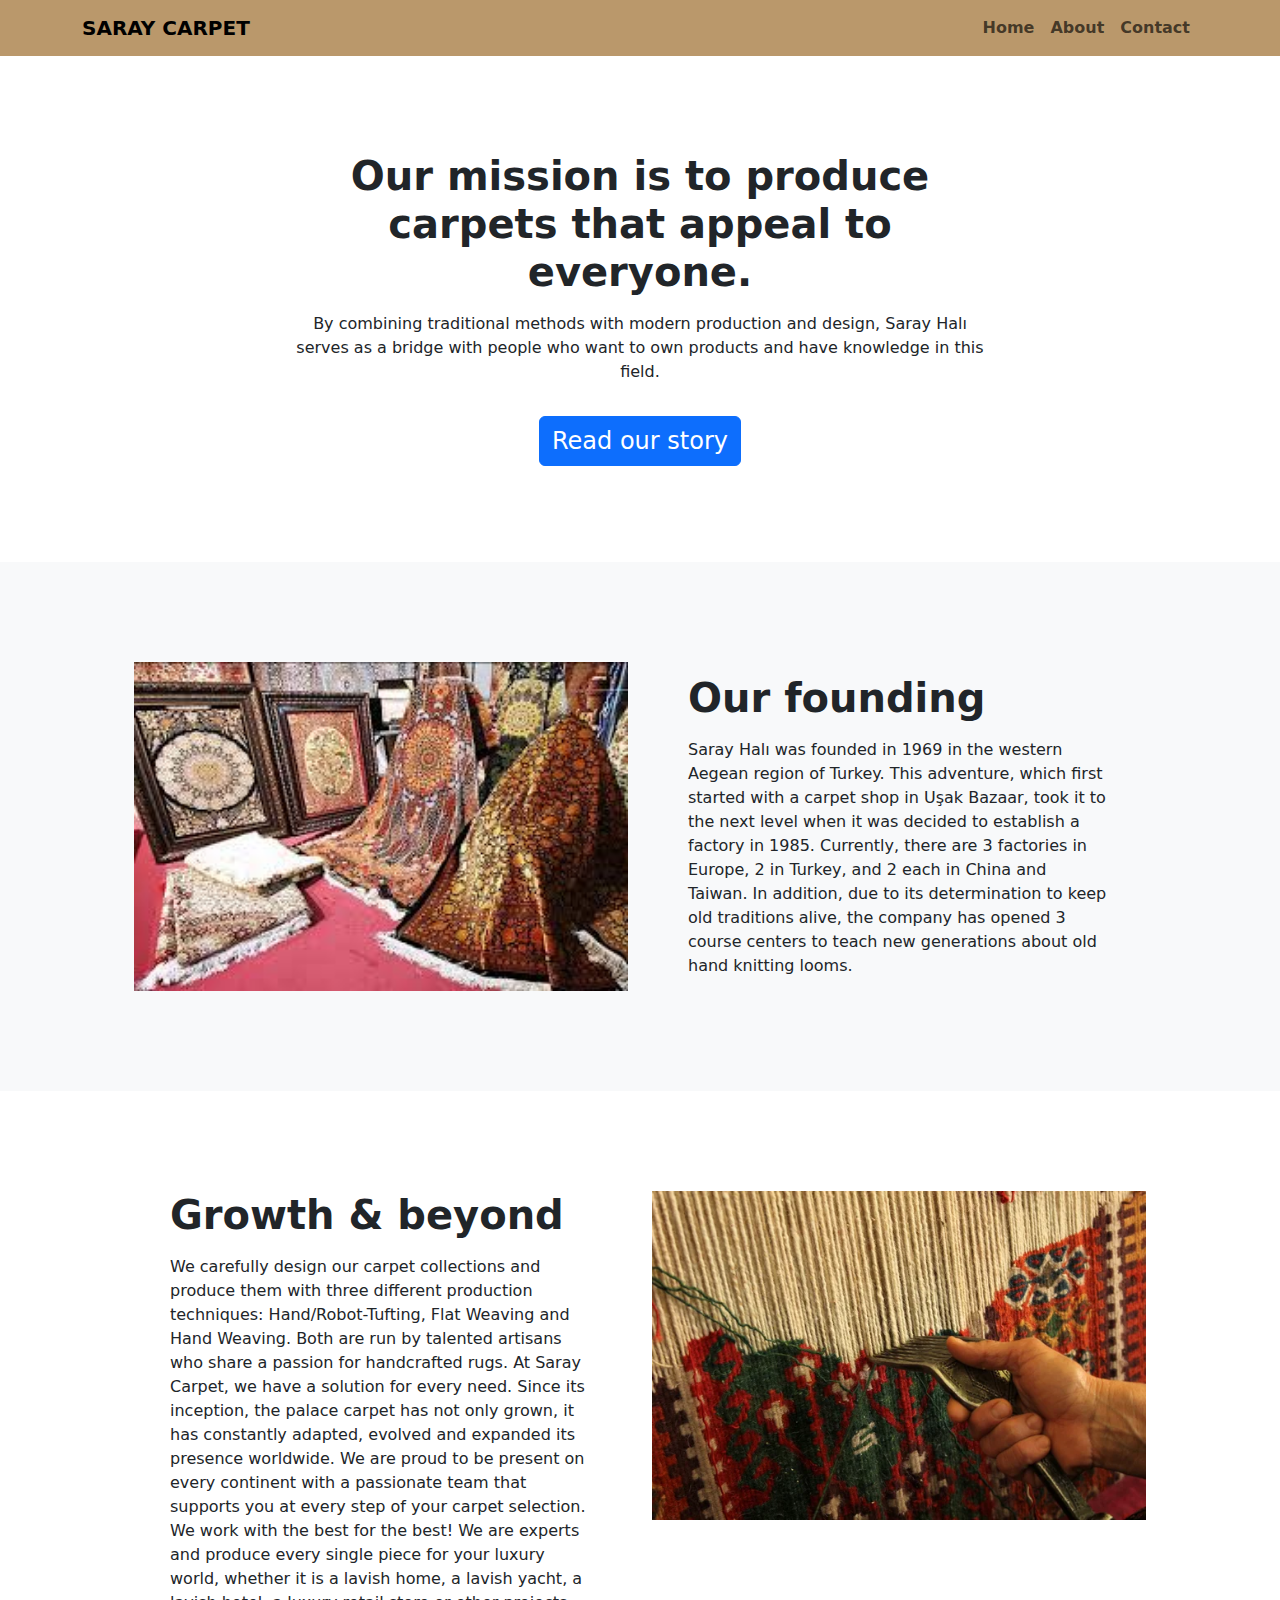
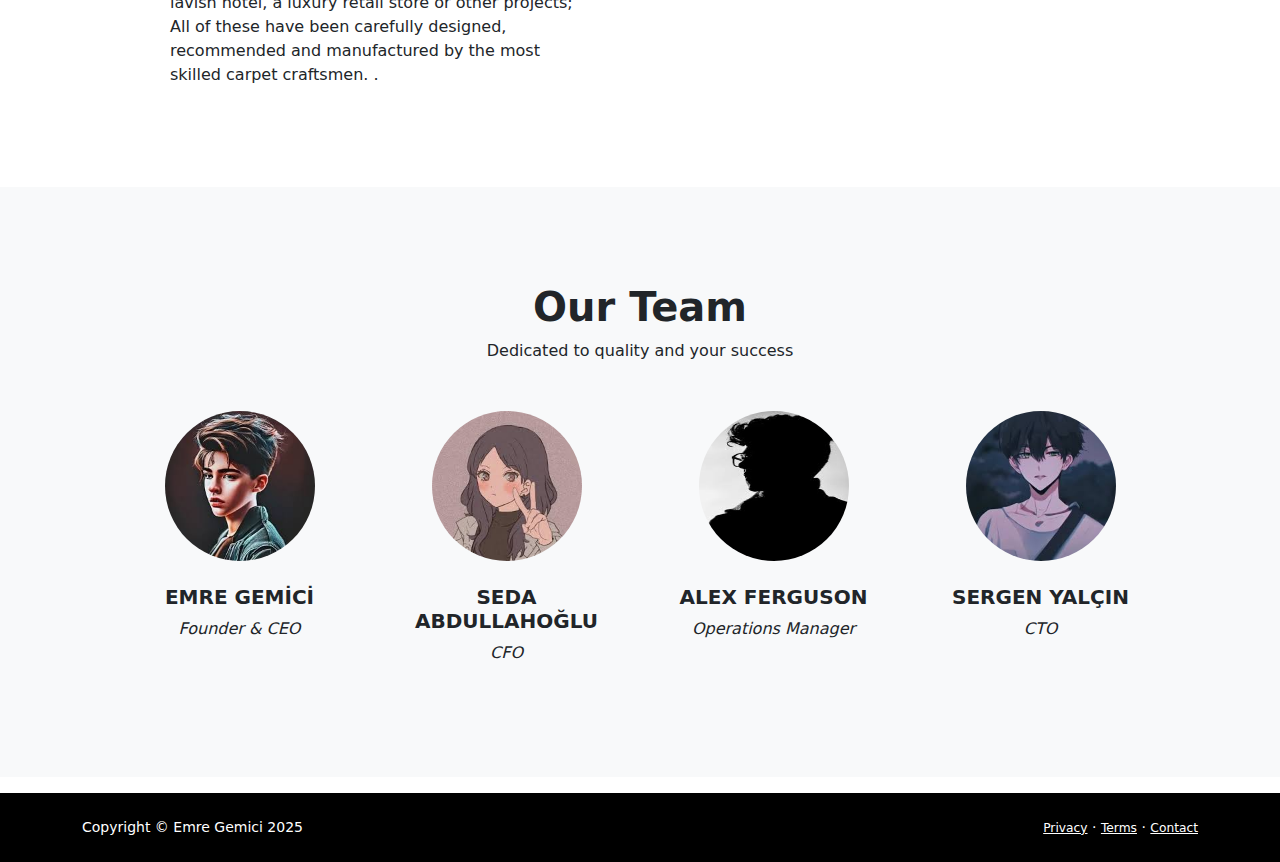
<file: about/index.html>
<!DOCTYPE html>
<html lang="tr">

<head>
    <meta charset="UTF-8">
    <meta name="viewport" content="width=device-width, initial-scale=1.0">
    <link rel="stylesheet" href="/about/aboutstyle.css">
    <link href="https://cdn.jsdelivr.net/npm/bootstrap@5.3.3/dist/css/bootstrap.min.css" rel="stylesheet"
        integrity="sha384-QWTKZyjpPEjISv5WaRU9OFeRpok6YctnYmDr5pNlyT2bRjXh0JMhjY6hW+ALEwIH" crossorigin="anonymous">
    <link rel="stylesheet" href="https://cdn.jsdelivr.net/npm/bootstrap-icons@1.11.3/font/bootstrap-icons.min.css">
    <title>About</title>

</head>

<body>
    <!-- Navbar about-->
        <nav class="navbar navbar-expand-lg navbarabout-bg">
            <div class="container">
                <a class="navbar-brand fw-bolder" href="#">SARAY CARPET</a>
                <button class="navbar-toggler" type="button" data-bs-toggle="collapse" data-bs-target="#navbarNav"
                    aria-controls="navbarNav" aria-expanded="false" aria-label="Toggle navigation">
                    <span class="navbar-toggler-icon"></span>
                </button>
                <div class="collapse navbar-collapse " id="navbarNav">
                    <ul class="navbar-nav ms-auto">
                        <li class="nav-item">
                            <a class="nav-link fw-bolder " href="/home/index.html" target="_blank">Home</a>
                        </li>
                        <li class="nav-item">
                            <a class="nav-link fw-bolder" href="#">About</a>
                        </li>
                        <li class="nav-item">
                            <a class="nav-link fw-bolder" href="/contact/index.html" target="_blank">Contact</a>
                        </li>

                    </ul>
                </div>
            </div>
        </nav>
    <!-- About header -->
    <header class="py-5">
        <div class="container px-5">
            <div class="row justify-content-center">
                <div class="col-lg-8 col-xxl-6">
                    <div class="text-center my-5">
                        <h1 class="fw-bolder mb-3">Our mission is to produce carpets that appeal to everyone.</h1>
                        <p class="fw-normal">By combining traditional methods with modern production and design, Saray
                            Halı serves as a bridge with people who want to own products and have knowledge in this
                            field.</p>
                        <a class="btn btn-primary fs-4 mt-3" href="#read-story">Read our story</a>
                    </div>
                </div>
            </div>
        </div>

    </header>
    <!--our founding-->
    <div class="py-5 bg-light" id="read-story">
        <div class="container px-5">
            <div class="row m-1">
                <div class="col-lg-6 col-xxl-6">
                    <div class="text-center my-5">
                        <img src="/about/img/ourfounding.jpg" class="img-fluid" width="600" height="400">
                    </div>
                </div>

                <div class="col-lg-6 col-xxl-6 px-5 align-content-center">
                    <div class="my-5 justify-content-start">
                        <h1 class="fw-bolder mb-3">Our founding</h1>
                        <p class="fw-normal">Saray Halı was founded in 1969 in the western Aegean region of Turkey. This
                            adventure, which first started with a carpet shop in Uşak Bazaar, took it to the next level
                            when it was decided to establish a factory in 1985. Currently, there are 3 factories in
                            Europe, 2 in Turkey, and 2 each in China and Taiwan. In addition, due to its determination
                            to keep old traditions alive, the company has opened 3 course centers to teach new
                            generations about old hand knitting looms.</p>

                    </div>
                </div>

            </div>
        </div>

    </div>
    <!-- Growth & beyond-->
    <div class="py-5">
        <div class="container px-5">
            <div class="row m-1">
                <div class="col-lg-6 col-xxl-6 px-5 align-content-center">
                    <div class="my-5 justify-content-start">
                        <h1 class="fw-bolder mb-3">Growth & beyond</h1>
                        <p class="fw-normal">We carefully design our carpet collections and produce them with three
                            different production techniques: Hand/Robot-Tufting, Flat Weaving and Hand Weaving. Both are
                            run by talented artisans who share a passion for handcrafted rugs. At Saray Carpet, we have
                            a solution for every need.

                            Since its inception, the palace carpet has not only grown, it has constantly adapted,
                            evolved and expanded its presence worldwide. We are proud to be present on every continent
                            with a passionate team that supports you at every step of your carpet selection. We work
                            with the best for the best! We are experts and produce every single piece for your luxury
                            world, whether it is a lavish home, a lavish yacht, a lavish hotel, a luxury retail store or
                            other projects; All of these have been carefully designed, recommended and manufactured by
                            the most skilled carpet craftsmen. .</p>

                    </div>
                </div>
                <div class="col-lg-6 col-xxl-6">
                    <div class="text-center my-5">
                        <img src="/about/img/growht.webp" class="img-fluid" width="600" height="400">
                    </div>
                </div>



            </div>
        </div>

    </div>
    <!-- our team -->
    <div class="py-5 bg-light">
        <div class="container px-5 my-5">
            <h2 class="fw-bolder text-center fs-1">Our Team</h2>
            <p class="text-center">Dedicated to quality and your success</p>
            <div class="row mt-5">
                <div class="col-12 col-md-6 col-lg-6 col-xl-3 text-center">
                    <img src="/about/img/emre.jpg" class="rounded-circle " width="150" height="150">
                    <h5 class="mt-4 fw-bolder">EMRE GEMİCİ</h5>
                    <p class="fst-italic ">Founder & CEO</p>
                </div>
                <div class="col-12 col-md-6 col-lg-6 col-xl-3  text-center">
                    <img src="/about/img/seda.jpg" class="rounded-circle " width="150" height="150">
                    <h5 class="mt-4 fw-bolder">SEDA ABDULLAHOĞLU</h5>
                    <p class="fst-italic ">CFO</p>
                </div>
                <div class="col-12 col-md-6 col-lg-6 col-xl-3 text-center">
                    <img src="/about/img/alex.jpg" class="rounded-circle " width="150" height="150">
                    <h5 class="mt-4 fw-bolder">ALEX FERGUSON</h5>
                    <p class="fst-italic ">Operations Manager</p>
                </div>
                <div class="col-12 col-md-6 col-lg-6 col-xl-3 text-center">
                    <img src="/about/img/sergen.jpg" class="rounded-circle " width="150" height="150">
                    <h5 class="mt-4 fw-bolder">SERGEN YALÇIN</h5>
                    <p class="fst-italic ">CTO</p>
                </div>
            </div>
        </div>

    </div>

    <!-- About footer -->
    <footer class="bg-black p-4 mt-3 text-white">
        <div class="container">
            <div class="row justify-content-between">
                <div class="col-auto small">
                    Copyright © Emre Gemici 2025
                </div>
                <div class="col-auto small">
                    <a class="text-white small" href=""> Privacy</a>
                    <span>·</span>
                    <a class="text-white small" href="">Terms</a>
                    <span>·</span>
                    <a class="text-white small" href="">Contact</a>
                </div>
            </div>
        </div>
    </footer>

    <!-- bootstrap script -->
    <script src="https://cdn.jsdelivr.net/npm/bootstrap@5.3.3/dist/js/bootstrap.bundle.min.js"
        integrity="sha384-YvpcrYf0tY3lHB60NNkmXc5s9fDVZLESaAA55NDzOxhy9GkcIdslK1eN7N6jIeHz"
        crossorigin="anonymous"></script>
</body>

</html>
</file>
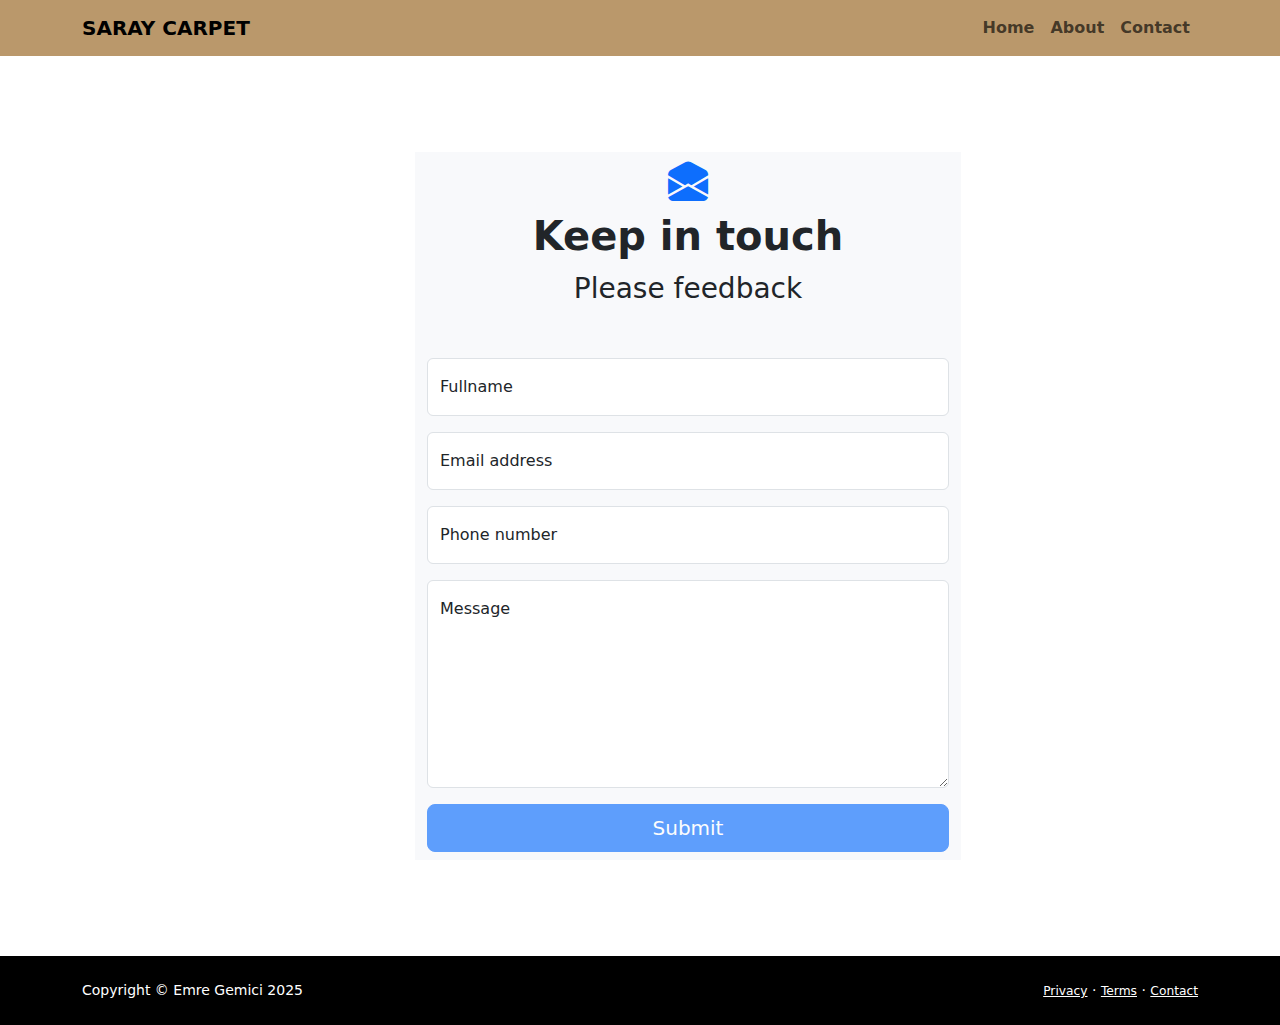
<file: contact/index.html>
<!DOCTYPE html>
<html lang="en">

<head>
    <meta charset="UTF-8">
    <meta name="viewport" content="width=device-width, initial-scale=1.0">
    <link rel="stylesheet" href="/contact/contactstyle.css">
    <link href="https://cdn.jsdelivr.net/npm/bootstrap@5.3.3/dist/css/bootstrap.min.css" rel="stylesheet"
        integrity="sha384-QWTKZyjpPEjISv5WaRU9OFeRpok6YctnYmDr5pNlyT2bRjXh0JMhjY6hW+ALEwIH" crossorigin="anonymous">
    <link rel="stylesheet" href="https://cdn.jsdelivr.net/npm/bootstrap-icons@1.11.3/font/bootstrap-icons.min.css">
    <title>Contact</title>
</head>

<body>
    <!-- Navbar -->
    <nav class="navbar navbar-expand-lg contact-bg ">
        <div class="container">
            <a class="navbar-brand fw-bolder" href="#">SARAY CARPET</a>
            <button class="navbar-toggler" type="button" data-bs-toggle="collapse" data-bs-target="#navbarNav"
                aria-controls="navbarNav" aria-expanded="false" aria-label="Toggle navigation">
                <span class="navbar-toggler-icon"></span>
            </button>
            <div class="collapse navbar-collapse " id="navbarNav">
                <ul class="navbar-nav ms-auto">
                    <li class="nav-item">
                        <a class="nav-link fw-bolder " href="/home/index.html" target="_blank">Home</a>
                    </li>
                    <li class="nav-item">
                        <a class="nav-link fw-bolder" href="/about/index.html" target="_blank">About</a>
                    </li>
                    <li class="nav-item">
                        <a class="nav-link fw-bolder" href="#">Contact</a>
                    </li>

                </ul>
            </div>
        </div>
    </nav>
    <div class="container">
        <!-- form section -->
        <form class=" container d-flex justify-content-center py-5 m-5" action="">
            <div class="form-bg col-lg-6 col-md-6">
                <div class="container text-center">
                    <i class="bi bi-envelope-open-fill fs-1 text-center mb-3 text-primary"></i>
                    <h1 class="fw-bolder">Keep in touch</h1>
                    <p class="fs-3 mb-5">Please feedback</p>
                </div>
                <div class="container text-center">
                    <!-- Full name -->
                    <div class="form-floating mb-3">
                        <input type="text" class="form-control" id="floatingInput" placeholder="">
                        <label for="floatingInput">Fullname</label>
                    </div>
                    <!-- e-mail -->
                    <div class="form-floating mb-3">
                        <input type="email" class="form-control" id="floatingPassword" placeholder="">
                        <label for="floatingPassword">Email address</label>
                    </div>
                    <!-- phone number -->
                    <div class="form-floating mb-3">
                        <input type="tel" class="form-control" id="floatingPassword" placeholder="d">
                        <label for="floatingPassword">Phone number</label>
                    </div>
                    <!-- your message -->
                    <div class="form-floating mb-3">
                        <textarea class="form-control" placeholder="" id="floatingTextarea2"
                            style="height: 13rem;width: 600px37rem; "></textarea>
                        <label for="floatingTextarea2">Message</label>
                    </div>
                    <!-- Submit button -->
                </div>
                <div class="container text-center  mt-3 pb-2">
                    <button class="btn btn-primary btn-lg disabled" id="submitButton" type="submit"
                        style="width:100%;">Submit</button>
                </div>
            </div>

        </form>
    </div>

    <!-- footer -->
    <footer class="bg-black p-4 mt-3 text-white">
        <div class="container">
            <div class="row justify-content-between">
                <div class="col-auto small">
                    Copyright © Emre Gemici 2025
                </div>
                <div class="col-auto small">
                    <a class="text-white small" href=""> Privacy</a>
                    <span>·</span>
                    <a class="text-white small" href="">Terms</a>
                    <span>·</span>
                    <a class="text-white small" href="">Contact</a>
                </div>
            </div>
        </div>
    </footer>

    <!-- bootstrap script -->
    <script src="https://cdn.jsdelivr.net/npm/bootstrap@5.3.3/dist/js/bootstrap.bundle.min.js"
        integrity="sha384-YvpcrYf0tY3lHB60NNkmXc5s9fDVZLESaAA55NDzOxhy9GkcIdslK1eN7N6jIeHz"
        crossorigin="anonymous"></script>
</body>

</html>
</file>
<file: about/aboutstyle.css>
.bg-ceo{
    background-color: #f8f9fb;
}

.navbarabout-bg{
    background-color: #ba986b;
}
</file>
<file: contact/contactstyle.css>
.contact-bg {
    background-color: #ba986b !important;
}

.form-bg{
    background-color: #f8f9fb;
}
</file>
